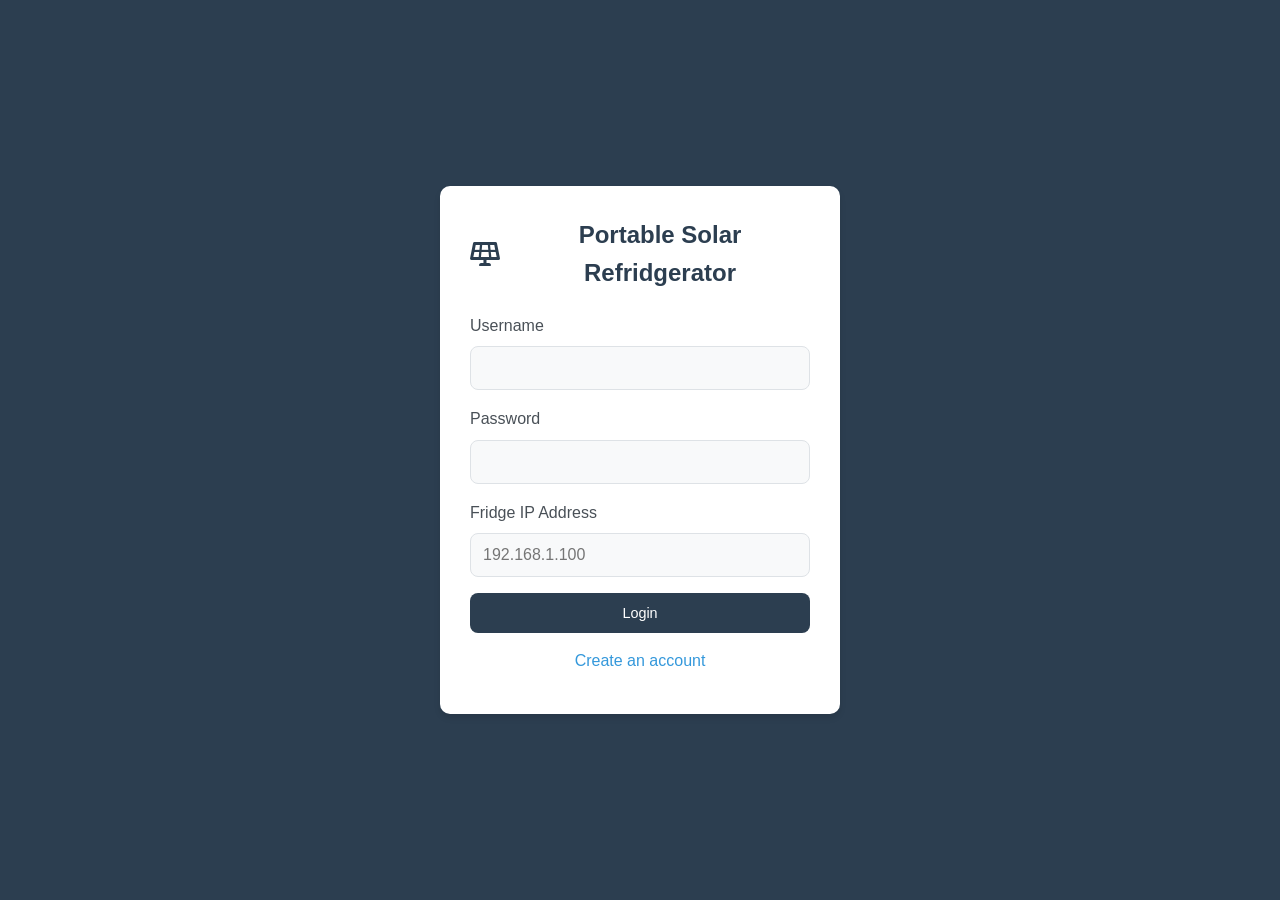
<file: index.html>
<!DOCTYPE html>
<html lang="en">
<head>
    <meta charset="UTF-8">
    <meta name="viewport" content="width=device-width, initial-scale=1.0">
    <title>Portable Solar Refridgerator - Login</title>
    <link rel="stylesheet" href="style.css">
    <link rel="stylesheet" href="https://cdnjs.cloudflare.com/ajax/libs/font-awesome/6.0.0-beta3/css/all.min.css">
</head>
<body>
    <div class="auth-container">
        <div class="auth-card">
            <h1><i class="fas fa-solar-panel"></i> Portable Solar Refridgerator</h1>
            <form id="login-form">
                <div class="form-group">
                    <label for="username">Username</label>
                    <input type="text" id="username" required>
                </div>
                <div class="form-group">
                    <label for="password">Password</label>
                    <input type="password" id="password" required>
                </div>
                <div class="form-group">
                    <label for="ip-address">Fridge IP Address</label>
                    <input type="text" id="ip-address" placeholder="192.168.1.100" required>
                </div>
                <button type="submit" class="btn primary">Login</button>
                <div class="auth-links">
                    <a href="register.html">Create an account</a>
                </div>
                <div id="login-error" class="error-message"></div>
            </form>
        </div>
    </div>
    <script src="auth.js"></script>
</body>
</html>
</file>
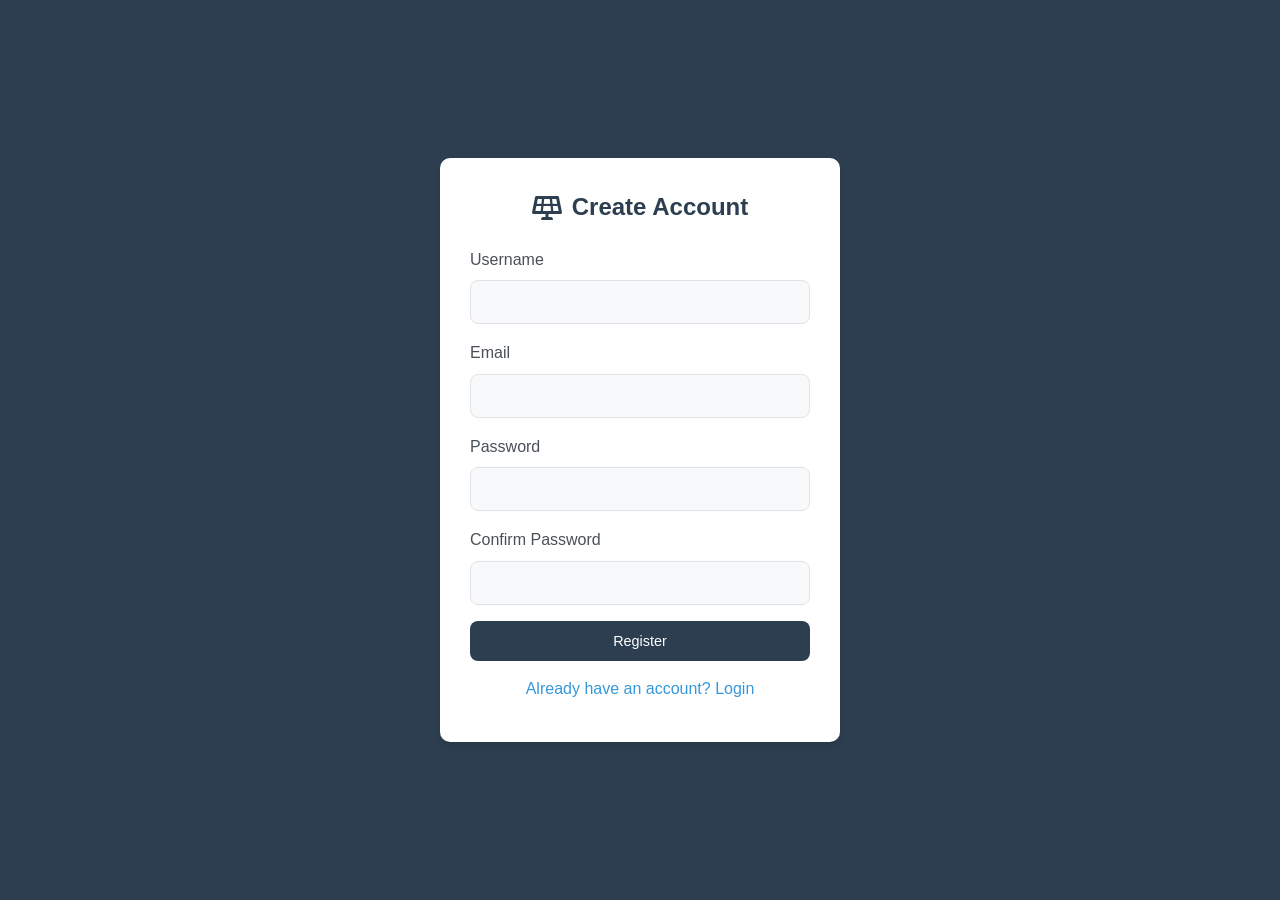
<file: register.html>
<!DOCTYPE html>
<html lang="en">
<head>
    <meta charset="UTF-8">
    <meta name="viewport" content="width=device-width, initial-scale=1.0">
    <title>Solar Fridge - Register</title>
    <link rel="stylesheet" href="style.css">
    <link rel="stylesheet" href="https://cdnjs.cloudflare.com/ajax/libs/font-awesome/6.0.0-beta3/css/all.min.css">
</head>
<body>
    <div class="auth-container">
        <div class="auth-card">
            <h1><i class="fas fa-solar-panel"></i> Create Account</h1>
            <form id="register-form">
                <div class="form-group">
                    <label for="reg-username">Username</label>
                    <input type="text" id="reg-username" required>
                </div>
                <div class="form-group">
                    <label for="reg-email">Email</label>
                    <input type="email" id="reg-email" required>
                </div>
                <div class="form-group">
                    <label for="reg-password">Password</label>
                    <input type="password" id="reg-password" required>
                </div>
                <div class="form-group">
                    <label for="reg-confirm-password">Confirm Password</label>
                    <input type="password" id="reg-confirm-password" required>
                </div>
                <button type="submit" class="btn primary">Register</button>
                <div class="auth-links">
                    <a href="index.html">Already have an account? Login</a>
                </div>
                <div id="register-error" class="error-message"></div>
            </form>
        </div>
    </div>
    <script src="auth.js"></script>
</body>
</html>
</file>
<file: style.css>
:root {
    --primary: #2c3e50;
    --secondary: #3498db;
    --success: #2ecc71;
    --danger: #e74c3c;
    --warning: #f39c12;
    --light: #ecf0f1;
    --dark: #34495e;
}

* {
    margin: 0;
    padding: 0;
    box-sizing: border-box;
    font-family: 'Segoe UI', Tahoma, Geneva, Verdana, sans-serif;
}

body {
    background-color: #f5f7fa;
    color: #333;
    line-height: 1.6;
}

.container {
    max-width: 1200px;
    margin: 0 auto;
    padding: 20px;
}

.auth-container {
    display: flex;
    justify-content: center;
    align-items: center;
    min-height: 100vh;
    background-color: var(--primary);
}

.auth-card {
    background: white;
    border-radius: 10px;
    padding: 30px;
    box-shadow: 0 4px 6px rgba(0, 0, 0, 0.1);
    width: 100%;
    max-width: 400px;
}

.auth-card h1 {
    color: var(--primary);
    text-align: center;
    margin-bottom: 20px;
    display: flex;
    align-items: center;
    justify-content: center;
    gap: 10px;
}

.form-group {
    margin-bottom: 15px;
}

.form-group label {
    display: block;
    margin-bottom: 5px;
    font-weight: 500;
}

.form-group input {
    width: 100%;
    padding: 10px;
    border: 1px solid #ddd;
    border-radius: 5px;
    font-size: 16px;
}

.error-message {
    color: var(--danger);
    margin-top: 10px;
    text-align: center;
}

.auth-links {
    margin-top: 15px;
    text-align: center;
}

.auth-links a {
    color: var(--secondary);
    text-decoration: none;
}

.auth-links a:hover {
    text-decoration: underline;
}

.btn {
    padding: 10px 15px;
    border: none;
    border-radius: 5px;
    font-weight: bold;
    cursor: pointer;
    transition: all 0.3s ease;
    width: 100%;
}

.btn:hover {
    opacity: 0.9;
    transform: translateY(-2px);
}

.btn.primary {
    background-color: var(--primary);
    color: white;
}

.btn.secondary {
    background-color: var(--secondary);
    color: white;
}

.btn.success {
    background-color: var(--success);
    color: white;
}

.btn.danger {
    background-color: var(--danger);
    color: white;
}

header {
    display: flex;
    justify-content: space-between;
    align-items: center;
    margin-bottom: 30px;
    padding-bottom: 15px;
    border-bottom: 1px solid #ddd;
}

header h1 {
    color: var(--primary);
    display: flex;
    align-items: center;
    gap: 10px;
}

.header-controls {
    display: flex;
    align-items: center;
    gap: 20px;
}

.connection-status {
    display: flex;
    align-items: center;
    gap: 8px;
}

#status-indicator {
    display: inline-block;
    width: 12px;
    height: 12px;
    border-radius: 50%;
    background-color: #95a5a6;
}

#status-indicator.online {
    background-color: var(--success);
}

#status-indicator.offline {
    background-color: var(--danger);
}

#ip-display {
    font-family: monospace;
    background: #eee;
    padding: 2px 5px;
    border-radius: 3px;
    font-size: 0.9rem;
}

.dashboard {
    display: grid;
    grid-template-columns: repeat(auto-fit, minmax(300px, 1fr));
    gap: 20px;
    margin-bottom: 30px;
}

.card {
    background: white;
    border-radius: 10px;
    padding: 20px;
    box-shadow: 0 4px 6px rgba(0, 0, 0, 0.1);
}

.card h2 {
    font-size: 1.2rem;
    margin-bottom: 15px;
    color: var(--primary);
    display: flex;
    align-items: center;
    gap: 8px;
}

.value {
    font-size: 2.5rem;
    font-weight: bold;
    margin: 15px 0;
    color: var(--secondary);
}

.range-control {
    margin-top: 20px;
}

.range-control label {
    display: block;
    margin-bottom: 8px;
    font-weight: 500;
}

input[type="range"] {
    width: 100%;
    height: 8px;
    -webkit-appearance: none;
    background: #ddd;
    border-radius: 5px;
    outline: none;
}

input[type="range"]::-webkit-slider-thumb {
    -webkit-appearance: none;
    width: 20px;
    height: 20px;
    background: var(--secondary);
    border-radius: 50%;
    cursor: pointer;
}

.controls {
    display: flex;
    flex-direction: column;
    gap: 10px;
    margin-top: 20px;
}

.btn.on {
    background-color: var(--success);
    color: white;
}

.btn.off {
    background-color: var(--danger);
    color: white;
}

.status-item {
    display: flex;
    justify-content: space-between;
    padding: 8px 0;
    border-bottom: 1px solid #eee;
}

.charts, .settings {
    display: grid;
    grid-template-columns: 1fr;
    gap: 20px;
    margin-bottom: 30px;
}

canvas {
    width: 100% !important;
    height: 300px !important;
}

.checkbox-group {
    display: flex;
    align-items: center;
    gap: 8px;
    margin: 8px 0;
}

footer {
    text-align: center;
    margin-top: 30px;
    padding-top: 20px;
    border-top: 1px solid #ddd;
    color: #7f8c8d;
}

@media (max-width: 768px) {
    .dashboard {
        grid-template-columns: 1fr;
    }
    
    .value {
        font-size: 2rem;
    }

    .header-controls {
        flex-direction: column;
        gap: 10px;
        align-items: flex-end;
    }
}
:root {
    /* Light Theme */
    --bg-primary: #f8f9fa;
    --bg-secondary: #ffffff;
    --text-primary: #212529;
    --text-secondary: #495057;
    --accent-primary: #3498db;
    --accent-secondary: #2ecc71;
    --accent-danger: #e74c3c;
    --accent-warning: #f39c12;
    --accent-info: #17a2b8;
    --border-color: #dee2e6;
    --card-shadow: 0 4px 6px rgba(0, 0, 0, 0.05);
    --energy-saver: #28a745;
}

[data-theme="dark"] {
    /* Dark Theme */
    --bg-primary: #121212;
    --bg-secondary: #1e1e1e;
    --text-primary: #f8f9fa;
    --text-secondary: #adb5bd;
    --border-color: #2d2d2d;
    --card-shadow: 0 4px 6px rgba(0, 0, 0, 0.2);
}

/* Base Styles */
* {
    margin: 0;
    padding: 0;
    box-sizing: border-box;
    transition: background-color 0.3s, color 0.3s;
}

body {
    background-color: var(--bg-primary);
    color: var(--text-primary);
    font-family: 'Segoe UI', system-ui, -apple-system, sans-serif;
    line-height: 1.6;
    min-height: 100vh;
}

.container {
    max-width: 1200px;
    margin: 0 auto;
    padding: 1rem;
    min-height: 100vh;
    display: flex;
    flex-direction: column;
}

/* Header */
header {
    display: flex;
    justify-content: space-between;
    align-items: center;
    padding: 1rem 0;
    margin-bottom: 1.5rem;
    border-bottom: 1px solid var(--border-color);
}

.header-left {
    display: flex;
    align-items: center;
    gap: 1rem;
}

.header-right {
    display: flex;
    align-items: center;
    gap: 0.5rem;
}

h1 {
    font-size: 1.5rem;
    font-weight: 600;
    color: var(--accent-primary);
    display: flex;
    align-items: center;
    gap: 0.5rem;
}

.connection-status {
    display: flex;
    align-items: center;
    gap: 0.5rem;
    font-size: 0.9rem;
    color: var(--text-secondary);
}

#status-indicator {
    width: 10px;
    height: 10px;
    border-radius: 50%;
    background-color: #95a5a6;
}

#status-indicator.online { background-color: var(--accent-secondary); }
#status-indicator.offline { background-color: var(--accent-danger); }
#status-indicator.error { background-color: var(--accent-warning); }

#theme-toggle, #energy-saver-btn {
    background: none;
    border: none;
    color: var(--text-primary);
    font-size: 1.2rem;
    cursor: pointer;
    padding: 0.5rem;
    border-radius: 50%;
    aspect-ratio: 1;
}

#theme-toggle:hover, #energy-saver-btn:hover {
    background-color: var(--border-color);
}

#energy-saver-btn.active {
    color: var(--energy-saver);
    background-color: rgba(40, 167, 69, 0.1);
    animation: pulse 2s infinite;
}

/* Cards */
.card {
    background-color: var(--bg-secondary);
    border-radius: 0.75rem;
    padding: 1.25rem;
    box-shadow: var(--card-shadow);
    border: 1px solid var(--border-color);
    margin-bottom: 1rem;
}

.card-header {
    display: flex;
    justify-content: space-between;
    align-items: center;
    margin-bottom: 1rem;
}

.card h2 {
    font-size: 1.1rem;
    font-weight: 500;
    display: flex;
    align-items: center;
    gap: 0.5rem;
}

.badge {
    font-size: 0.75rem;
    padding: 0.25rem 0.5rem;
    border-radius: 1rem;
    background-color: var(--border-color);
    color: var(--text-primary);
}

/* Dashboard Grid */
.dashboard {
    display: grid;
    grid-template-columns: repeat(auto-fit, minmax(300px, 1fr));
    gap: 1rem;
    margin-bottom: 1.5rem;
}

/* Values */
.value {
    font-size: 2.25rem;
    font-weight: 700;
    margin: 0.5rem 0;
    color: var(--accent-primary);
}

.sub-value {
    font-size: 0.9rem;
    color: var(--text-secondary);
    margin-top: -0.5rem;
}

.value-grid {
    display: grid;
    grid-template-columns: 1fr 1fr;
    gap: 1rem;
    margin: 1rem 0;
}

.sub-label {
    font-size: 0.8rem;
    color: var(--text-secondary);
    margin-bottom: 0.25rem;
}

.battery-time {
    font-size: 0.9rem;
    padding: 0.5rem;
    background-color: rgba(23, 162, 184, 0.1);
    border-radius: 0.5rem;
    margin-top: 1rem;
    text-align: center;
    color: var(--accent-info);
}

/* Status Grid */
.status-grid {
    display: grid;
    grid-template-columns: 1fr 1fr;
    gap: 0.75rem;
    margin-top: 0.5rem;
}

.status-item {
    display: flex;
    justify-content: space-between;
    font-size: 0.9rem;
}

.status-value {
    font-weight: 500;
    color: var(--accent-primary);
}

/* Controls */
.controls {
    display: flex;
    gap: 0.75rem;
    margin-top: 1rem;
}

.btn {
    padding: 0.75rem 1rem;
    border: none;
    border-radius: 0.5rem;
    font-weight: 500;
    cursor: pointer;
    display: flex;
    align-items: center;
    gap: 0.5rem;
    flex: 1;
    justify-content: center;
    font-size: 0.9rem;
    transition: all 0.2s;
}

.btn:hover {
    opacity: 0.9;
    transform: translateY(-1px);
}

.btn:active {
    transform: translateY(0);
}

.btn-icon {
    font-size: 1rem;
}

.btn-text {
    flex: 1;
    text-align: center;
}

.btn.on {
    background-color: var(--accent-secondary);
    color: white;
}

.btn.off {
    background-color: var(--accent-danger);
    color: white;
}

.btn.secondary {
    background-color: var(--accent-primary);
    color: white;
}

.btn.override {
    background-color: var(--accent-warning);
    color: white;
}

/* Range Input */
.range-control {
    margin-top: 1rem;
}

.range-control label {
    display: block;
    margin-bottom: 0.5rem;
    font-size: 0.9rem;
    color: var(--text-secondary);
}

input[type="range"] {
    width: 100%;
    height: 6px;
    -webkit-appearance: none;
    background: var(--border-color);
    border-radius: 3px;
    outline: none;
}

input[type="range"]::-webkit-slider-thumb {
    -webkit-appearance: none;
    width: 18px;
    height: 18px;
    background: var(--accent-primary);
    border-radius: 50%;
    cursor: pointer;
    border: 2px solid var(--bg-secondary);
}

/* Charts */
.charts {
    display: grid;
    grid-template-columns: 1fr;
    gap: 1rem;
    margin-bottom: 1.5rem;
}

.chart-card {
    padding: 1rem;
}

.chart-header {
    display: flex;
    justify-content: space-between;
    align-items: center;
    margin-bottom: 1rem;
}

.chart-legend {
    display: flex;
    gap: 1rem;
    font-size: 0.8rem;
    color: var(--text-secondary);
}

.legend-item {
    display: flex;
    align-items: center;
    gap: 0.25rem;
}

canvas {
    width: 100% !important;
    height: 250px !important;
}

/* Data Log */
.log-container {
    max-height: 300px;
    overflow-y: auto;
    margin-top: 1rem;
    border: 1px solid var(--border-color);
    border-radius: 0.5rem;
    padding: 0.5rem;
    background-color: var(--bg-primary);
}

.log-entry {
    display: grid;
    grid-template-columns: 1fr 1fr 1fr 1fr 1fr;
    gap: 0.5rem;
    padding: 0.5rem 0;
    font-size: 0.8rem;
    border-bottom: 1px solid var(--border-color);
}

.log-entry:last-child {
    border-bottom: none;
}

/* Data Export */
.data-export {
    margin-bottom: 1.5rem;
}

.export-options {
    display: flex;
    gap: 0.75rem;
    margin-top: 1rem;
}

/* Alerts */
.alerts-container {
    position: fixed;
    top: 1rem;
    right: 1rem;
    max-width: 350px;
    width: 100%;
    z-index: 1000;
    display: flex;
    flex-direction: column;
    gap: 0.5rem;
}

.alert {
    padding: 0.75rem 1rem;
    border-radius: 0.5rem;
    display: flex;
    align-items: center;
    gap: 0.75rem;
    animation: slideIn 0.3s ease-out;
    box-shadow: 0 2px 10px rgba(0, 0, 0, 0.1);
    border-left: 4px solid;
}

.alert.warning {
    background-color: rgba(243, 156, 18, 0.15);
    border-left-color: var(--accent-warning);
    color: var(--accent-warning);
}

.alert.error {
    background-color: rgba(231, 76, 60, 0.15);
    border-left-color: var(--accent-danger);
    color: var(--accent-danger);
}

.alert.success {
    background-color: rgba(46, 204, 113, 0.15);
    border-left-color: var(--accent-secondary);
    color: var(--accent-secondary);
}

.alert.info {
    background-color: rgba(23, 162, 184, 0.15);
    border-left-color: var(--accent-info);
    color: var(--accent-info);
}

.alert i {
    font-size: 1.2rem;
}

.alert-content {
    flex: 1;
    font-size: 0.9rem;
}

.alert-close {
    background: none;
    border: none;
    color: inherit;
    cursor: pointer;
}

/* Modal */
.modal {
    display: none;
    position: fixed;
    z-index: 2000;
    left: 0;
    top: 0;
    width: 100%;
    height: 100%;
    background-color: rgba(0, 0, 0, 0.5);
    animation: fadeIn 0.3s;
}

.modal-content {
    background-color: var(--bg-secondary);
    margin: 10% auto;
    padding: 1.5rem;
    border-radius: 0.5rem;
    width: 90%;
    max-width: 400px;
    box-shadow: 0 4px 20px rgba(0, 0, 0, 0.15);
    position: relative;
}

.close-modal {
    position: absolute;
    top: 1rem;
    right: 1rem;
    font-size: 1.5rem;
    color: var(--text-secondary);
    cursor: pointer;
}

.close-modal:hover {
    color: var(--text-primary);
}

.form-group {
    margin-bottom: 1rem;
}

.form-group label {
    display: block;
    margin-bottom: 0.5rem;
    color: var(--text-secondary);
}

.form-group input {
    width: 100%;
    padding: 0.75rem;
    border: 1px solid var(--border-color);
    border-radius: 0.5rem;
    background-color: var(--bg-primary);
    color: var(--text-primary);
}

/* Footer */
footer {
    margin-top: auto;
    text-align: center;
    padding: 1rem 0;
    font-size: 0.8rem;
    color: var(--text-secondary);
    border-top: 1px solid var(--border-color);
}

#version {
    color: var(--accent-info);
    font-weight: 500;
}

/* Animations */
@keyframes slideIn {
    from { transform: translateX(100%); opacity: 0; }
    to { transform: translateX(0); opacity: 1; }
}

@keyframes fadeIn {
    from { opacity: 0; }
    to { opacity: 1; }
}

@keyframes pulse {
    0% { opacity: 1; }
    50% { opacity: 0.6; }
    100% { opacity: 1; }
}

/* Utility Classes */
.critical {
    color: var(--accent-danger) !important;
    animation: pulse 1.5s infinite;
}

.warning {
    color: var(--accent-warning) !important;
}

/* Mobile Responsiveness */
@media (max-width: 768px) {
    .dashboard {
        grid-template-columns: 1fr;
    }

    .value {
        font-size: 1.75rem;
    }

    .controls, .export-options {
        flex-direction: column;
    }

    .alerts-container {
        max-width: 90%;
        left: 50%;
        transform: translateX(-50%);
        top: 5rem;
    }

    .status-grid {
        grid-template-columns: 1fr 1fr 1fr;
    }

    .log-entry {
        grid-template-columns: 1fr 1fr;
        font-size: 0.7rem;
    }
}

@media (max-width: 480px) {
    .value-grid, .status-grid {
        grid-template-columns: 1fr;
    }
    
    .card {
        padding: 1rem;
    }
    
    .btn-text {
        display: none;
    }
    
    .btn-icon {
        margin: 0 auto;
    }

    .header-right {
        gap: 0.25rem;
    }

    .log-entry {
        grid-template-columns: 1fr;
    }
}
/* Add these new styles to your existing CSS file */

/* Language Switcher */
.language-switcher {
    display: flex;
    gap: 0.25rem;
    margin-right: 0.5rem;
}

.lang-btn {
    padding: 0.5rem;
    border: 1px solid var(--border-color);
    background: none;
    color: var(--text-primary);
    border-radius: 0.25rem;
    cursor: pointer;
    font-size: 0.8rem;
    min-width: 36px;
}

.lang-btn.active {
    background-color: var(--accent-primary);
    color: white;
    border-color: var(--accent-primary);
}

/* Door Control Button */
#door-control-btn i {
    margin-right: 0.5rem;
}

/* Responsive Adjustments */
@media (max-width: 768px) {
    .language-switcher {
        margin-right: 0;
    }
    
    .header-right {
        gap: 0.25rem;
    }
}

@media (max-width: 480px) {
    .language-switcher {
        position: absolute;
        top: 1rem;
        right: 1rem;
    }
    
    .header-right {
        margin-left: auto;
    }
}
:root {
    /* Light Theme */
    --bg-primary: #f8f9fa;
    --bg-secondary: #ffffff;
    --text-primary: #212529;
    --text-secondary: #495057;
    --accent-primary: #3498db;
    --accent-secondary: #2ecc71;
    --accent-danger: #e74c3c;
    --accent-warning: #f39c12;
    --accent-info: #17a2b8;
    --border-color: #dee2e6;
    --card-shadow: 0 4px 6px rgba(0, 0, 0, 0.05);
    --energy-saver: #28a745;
}

[data-theme="dark"] {
    /* Dark Theme */
    --bg-primary: #121212;
    --bg-secondary: #1e1e1e;
    --text-primary: #f8f9fa;
    --text-secondary: #adb5bd;
    --border-color: #2d2d2d;
    --card-shadow: 0 4px 6px rgba(0, 0, 0, 0.2);
}

/* Base Styles */
* {
    margin: 0;
    padding: 0;
    box-sizing: border-box;
    transition: background-color 0.3s, color 0.3s;
}

body {
    background-color: var(--bg-primary);
    color: var(--text-primary);
    font-family: 'Segoe UI', system-ui, -apple-system, sans-serif;
    line-height: 1.6;
    min-height: 100vh;
}

.container {
    max-width: 1200px;
    margin: 0 auto;
    padding: 1rem;
    min-height: 100vh;
    display: flex;
    flex-direction: column;
}

/* Header */
header {
    display: flex;
    justify-content: space-between;
    align-items: center;
    padding: 1rem 0;
    margin-bottom: 1.5rem;
    border-bottom: 1px solid var(--border-color);
}

.header-left {
    display: flex;
    align-items: center;
    gap: 1rem;
}

.header-right {
    display: flex;
    align-items: center;
    gap: 0.5rem;
}

h1 {
    font-size: 1.5rem;
    font-weight: 600;
    color: var(--accent-primary);
    display: flex;
    align-items: center;
    gap: 0.5rem;
}

.connection-status {
    display: flex;
    align-items: center;
    gap: 0.5rem;
    font-size: 0.9rem;
    color: var(--text-secondary);
}

#status-indicator {
    width: 10px;
    height: 10px;
    border-radius: 50%;
    background-color: #95a5a6;
}

#status-indicator.online { background-color: var(--accent-secondary); }
#status-indicator.offline { background-color: var(--accent-danger); }
#status-indicator.error { background-color: var(--accent-warning); }

#theme-toggle, #energy-saver-btn {
    background: none;
    border: none;
    color: var(--text-primary);
    font-size: 1.2rem;
    cursor: pointer;
    padding: 0.5rem;
    border-radius: 50%;
    aspect-ratio: 1;
}

#theme-toggle:hover, #energy-saver-btn:hover {
    background-color: var(--border-color);
}

#energy-saver-btn.active {
    color: var(--energy-saver);
    background-color: rgba(40, 167, 69, 0.1);
    animation: pulse 2s infinite;
}

/* Cards */
.card {
    background-color: var(--bg-secondary);
    border-radius: 0.75rem;
    padding: 1.25rem;
    box-shadow: var(--card-shadow);
    border: 1px solid var(--border-color);
    margin-bottom: 1rem;
}

.card-header {
    display: flex;
    justify-content: space-between;
    align-items: center;
    margin-bottom: 1rem;
}

.card h2 {
    font-size: 1.1rem;
    font-weight: 500;
    display: flex;
    align-items: center;
    gap: 0.5rem;
}

.badge {
    font-size: 0.75rem;
    padding: 0.25rem 0.5rem;
    border-radius: 1rem;
    background-color: var(--border-color);
    color: var(--text-primary);
}

/* Dashboard Grid */
.dashboard {
    display: grid;
    grid-template-columns: repeat(auto-fit, minmax(300px, 1fr));
    gap: 1rem;
    margin-bottom: 1.5rem;
}

/* Values */
.value {
    font-size: 2.25rem;
    font-weight: 700;
    margin: 0.5rem 0;
    color: var(--accent-primary);
}

.sub-value {
    font-size: 0.9rem;
    color: var(--text-secondary);
    margin-top: -0.5rem;
}

.value-grid {
    display: grid;
    grid-template-columns: 1fr 1fr;
    gap: 1rem;
    margin: 1rem 0;
}

.sub-label {
    font-size: 0.8rem;
    color: var(--text-secondary);
    margin-bottom: 0.25rem;
}

.battery-time {
    font-size: 0.9rem;
    padding: 0.5rem;
    background-color: rgba(23, 162, 184, 0.1);
    border-radius: 0.5rem;
    margin-top: 1rem;
    text-align: center;
    color: var(--accent-info);
}

/* Status Grid */
.status-grid {
    display: grid;
    grid-template-columns: 1fr 1fr;
    gap: 0.75rem;
    margin-top: 0.5rem;
}

.status-item {
    display: flex;
    justify-content: space-between;
    font-size: 0.9rem;
}

.status-value {
    font-weight: 500;
    color: var(--accent-primary);
}

/* Controls */
.controls {
    display: flex;
    gap: 0.75rem;
    margin-top: 1rem;
}

.btn {
    padding: 0.75rem 1rem;
    border: none;
    border-radius: 0.5rem;
    font-weight: 500;
    cursor: pointer;
    display: flex;
    align-items: center;
    gap: 0.5rem;
    flex: 1;
    justify-content: center;
    font-size: 0.9rem;
    transition: all 0.2s;
}

.btn:hover {
    opacity: 0.9;
    transform: translateY(-1px);
}

.btn:active {
    transform: translateY(0);
}

.btn-icon {
    font-size: 1rem;
}

.btn-text {
    flex: 1;
    text-align: center;
}

.btn.on {
    background-color: var(--accent-secondary);
    color: white;
}

.btn.off {
    background-color: var(--accent-danger);
    color: white;
}

.btn.secondary {
    background-color: var(--accent-primary);
    color: white;
}

.btn.override {
    background-color: var(--accent-warning);
    color: white;
}

/* Range Input */
.range-control {
    margin-top: 1rem;
}

.range-control label {
    display: block;
    margin-bottom: 0.5rem;
    font-size: 0.9rem;
    color: var(--text-secondary);
}

input[type="range"] {
    width: 100%;
    height: 6px;
    -webkit-appearance: none;
    background: var(--border-color);
    border-radius: 3px;
    outline: none;
}

input[type="range"]::-webkit-slider-thumb {
    -webkit-appearance: none;
    width: 18px;
    height: 18px;
    background: var(--accent-primary);
    border-radius: 50%;
    cursor: pointer;
    border: 2px solid var(--bg-secondary);
}

/* Charts */
.charts {
    display: grid;
    grid-template-columns: 1fr;
    gap: 1rem;
    margin-bottom: 1.5rem;
}

.chart-card {
    padding: 1rem;
}

.chart-header {
    display: flex;
    justify-content: space-between;
    align-items: center;
    margin-bottom: 1rem;
}

.chart-legend {
    display: flex;
    gap: 1rem;
    font-size: 0.8rem;
    color: var(--text-secondary);
}

.legend-item {
    display: flex;
    align-items: center;
    gap: 0.25rem;
}

canvas {
    width: 100% !important;
    height: 250px !important;
}

/* Data Log */
.log-container {
    max-height: 300px;
    overflow-y: auto;
    margin-top: 1rem;
    border: 1px solid var(--border-color);
    border-radius: 0.5rem;
    padding: 0.5rem;
    background-color: var(--bg-primary);
}

.log-entry {
    display: grid;
    grid-template-columns: 1fr 1fr 1fr 1fr 1fr;
    gap: 0.5rem;
    padding: 0.5rem 0;
    font-size: 0.8rem;
    border-bottom: 1px solid var(--border-color);
}

.log-entry:last-child {
    border-bottom: none;
}

/* Data Export */
.data-export {
    margin-bottom: 1.5rem;
}

.export-options {
    display: flex;
    gap: 0.75rem;
    margin-top: 1rem;
}

/* Alerts */
.alerts-container {
    position: fixed;
    top: 1rem;
    right: 1rem;
    max-width: 350px;
    width: 100%;
    z-index: 1000;
    display: flex;
    flex-direction: column;
    gap: 0.5rem;
}

.alert {
    padding: 0.75rem 1rem;
    border-radius: 0.5rem;
    display: flex;
    align-items: center;
    gap: 0.75rem;
    animation: slideIn 0.3s ease-out;
    box-shadow: 0 2px 10px rgba(0, 0, 0, 0.1);
    border-left: 4px solid;
}

.alert.warning {
    background-color: rgba(243, 156, 18, 0.15);
    border-left-color: var(--accent-warning);
    color: var(--accent-warning);
}

.alert.error {
    background-color: rgba(231, 76, 60, 0.15);
    border-left-color: var(--accent-danger);
    color: var(--accent-danger);
}

.alert.success {
    background-color: rgba(46, 204, 113, 0.15);
    border-left-color: var(--accent-secondary);
    color: var(--accent-secondary);
}

.alert.info {
    background-color: rgba(23, 162, 184, 0.15);
    border-left-color: var(--accent-info);
    color: var(--accent-info);
}

.alert i {
    font-size: 1.2rem;
}

.alert-content {
    flex: 1;
    font-size: 0.9rem;
}

.alert-close {
    background: none;
    border: none;
    color: inherit;
    cursor: pointer;
}

/* Modal */
.modal {
    display: none;
    position: fixed;
    z-index: 2000;
    left: 0;
    top: 0;
    width: 100%;
    height: 100%;
    background-color: rgba(0, 0, 0, 0.5);
    animation: fadeIn 0.3s;
}

.modal-content {
    background-color: var(--bg-secondary);
    margin: 10% auto;
    padding: 1.5rem;
    border-radius: 0.5rem;
    width: 90%;
    max-width: 400px;
    box-shadow: 0 4px 20px rgba(0, 0, 0, 0.15);
    position: relative;
}

.close-modal {
    position: absolute;
    top: 1rem;
    right: 1rem;
    font-size: 1.5rem;
    color: var(--text-secondary);
    cursor: pointer;
}

.close-modal:hover {
    color: var(--text-primary);
}

.form-group {
    margin-bottom: 1rem;
}

.form-group label {
    display: block;
    margin-bottom: 0.5rem;
    color: var(--text-secondary);
}

.form-group input {
    width: 100%;
    padding: 0.75rem;
    border: 1px solid var(--border-color);
    border-radius: 0.5rem;
    background-color: var(--bg-primary);
    color: var(--text-primary);
}

/* Footer */
footer {
    margin-top: auto;
    text-align: center;
    padding: 1rem 0;
    font-size: 0.8rem;
    color: var(--text-secondary);
    border-top: 1px solid var(--border-color);
}

#version {
    color: var(--accent-info);
    font-weight: 500;
}

/* Animations */
@keyframes slideIn {
    from { transform: translateX(100%); opacity: 0; }
    to { transform: translateX(0); opacity: 1; }
}

@keyframes fadeIn {
    from { opacity: 0; }
    to { opacity: 1; }
}

@keyframes pulse {
    0% { opacity: 1; }
    50% { opacity: 0.6; }
    100% { opacity: 1; }
}

/* Utility Classes */
.critical {
    color: var(--accent-danger) !important;
    animation: pulse 1.5s infinite;
}

.warning {
    color: var(--accent-warning) !important;
}

/* Mobile Responsiveness */
@media (max-width: 768px) {
    .dashboard {
        grid-template-columns: 1fr;
    }

    .value {
        font-size: 1.75rem;
    }

    .controls, .export-options {
        flex-direction: column;
    }

    .alerts-container {
        max-width: 90%;
        left: 50%;
        transform: translateX(-50%);
        top: 5rem;
    }

    .status-grid {
        grid-template-columns: 1fr 1fr 1fr;
    }

    .log-entry {
        grid-template-columns: 1fr 1fr;
        font-size: 0.7rem;
    }
}

@media (max-width: 480px) {
    .value-grid, .status-grid {
        grid-template-columns: 1fr;
    }
    
    .card {
        padding: 1rem;
    }
    
    .btn-text {
        display: none;
    }
    
    .btn-icon {
        margin: 0 auto;
    }

    .header-right {
        gap: 0.25rem;
    }

    .log-entry {
        grid-template-columns: 1fr;
    }
}
/* Add these new styles to your existing CSS file */

/* Language Switcher */
.language-switcher {
    display: flex;
    gap: 0.25rem;
    margin-right: 0.5rem;
}

.lang-btn {
    padding: 0.5rem;
    border: 1px solid var(--border-color);
    background: none;
    color: var(--text-primary);
    border-radius: 0.25rem;
    cursor: pointer;
    font-size: 0.8rem;
    min-width: 36px;
}

.lang-btn.active {
    background-color: var(--accent-primary);
    color: white;
    border-color: var(--accent-primary);
}

/* Door Control Button */
#door-control-btn i {
    margin-right: 0.5rem;
}

/* Responsive Adjustments */
@media (max-width: 768px) {
    .language-switcher {
        margin-right: 0;
    }
    
    .header-right {
        gap: 0.25rem;
    }
}

@media (max-width: 480px) {
    .language-switcher {
        position: absolute;
        top: 1rem;
        right: 1rem;
    }
    
    .header-right {
        margin-left: auto;
    }
}

/* Fresh Guide CTA Section - Updated */
.fresh-guide-cta {
    margin: 1.5rem 0;
}

.fresh-guide-card {
    background-color: var(--bg-secondary);
    border: 1px solid var(--border-color);
    position: relative;
    overflow: hidden;
    padding: 1.5rem;
    text-align: center;
    transition: all 0.3s ease;
}

.fresh-guide-card:hover {
    box-shadow: 0 6px 12px rgba(0, 0, 0, 0.1);
    transform: translateY(-3px);
}

.fresh-guide-header {
    display: flex;
    align-items: center;
    justify-content: center;
    gap: 0.75rem;
    margin-bottom: 0.5rem;
}

.fresh-guide-header i {
    font-size: 1.5rem;
    color: var(--accent-primary);
}

.fresh-guide-header h3 {
    font-size: 1.25rem;
    color: var(--text-primary);
    margin: 0;
}

.fresh-guide-desc {
    color: var(--text-secondary);
    font-size: 0.9rem;
    margin-bottom: 1.5rem;
}

.fresh-guide-icons {
    display: flex;
    justify-content: center;
    gap: 1.5rem;
    margin: 1rem 0 1.5rem;
}

.fresh-guide-icons i {
    font-size: 1.75rem;
    color: var(--accent-secondary);
    transition: all 0.3s ease;
}

.fresh-guide-card:hover .fresh-guide-icons i {
    transform: translateY(-5px);
}

.fresh-guide-icons i:nth-child(1) { color: #e74c3c; } /* Apple */
.fresh-guide-icons i:nth-child(2) { color: #f39c12; } /* Carrot */
.fresh-guide-icons i:nth-child(3) { color: #2ecc71; } /* Leaf */

.fresh-guide-btn {
    display: inline-flex;
    align-items: center;
    gap: 0.5rem;
    padding: 0.75rem 1.5rem;
    background-color: var(--accent-primary);
    color: white !important;
    border-radius: 50px;
    text-decoration: none;
    font-weight: 500;
    transition: all 0.3s ease;
    margin-top: 0.5rem;
}

.fresh-guide-btn:hover {
    background-color: var(--accent-secondary);
    transform: translateX(5px);
}

.fresh-guide-btn i {
    transition: transform 0.3s ease;
}

.fresh-guide-btn:hover i {
    transform: translateX(3px);
}

/* Dark mode adjustments */
[data-theme="dark"] .fresh-guide-card {
    background-color: var(--bg-secondary);
    border-color: var(--border-color);
}

[data-theme="dark"] .fresh-guide-header h3 {
    color: var(--text-primary);
}

/* Responsive adjustments */
@media (max-width: 768px) {
    .fresh-guide-card {
        padding: 1.25rem;
    }
    
    .fresh-guide-header h3 {
        font-size: 1.1rem;
    }
    
    .fresh-guide-desc {
        font-size: 0.85rem;
    }
    
    .fresh-guide-icons {
        gap: 1rem;
    }
    
    .fresh-guide-btn {
        padding: 0.65rem 1.25rem;
        font-size: 0.9rem;
    }
}

@media (max-width: 480px) {
    .fresh-guide-header {
        flex-direction: column;
        gap: 0.5rem;
    }
    
    .fresh-guide-icons i {
        font-size: 1.5rem;
    }
}
</file>
